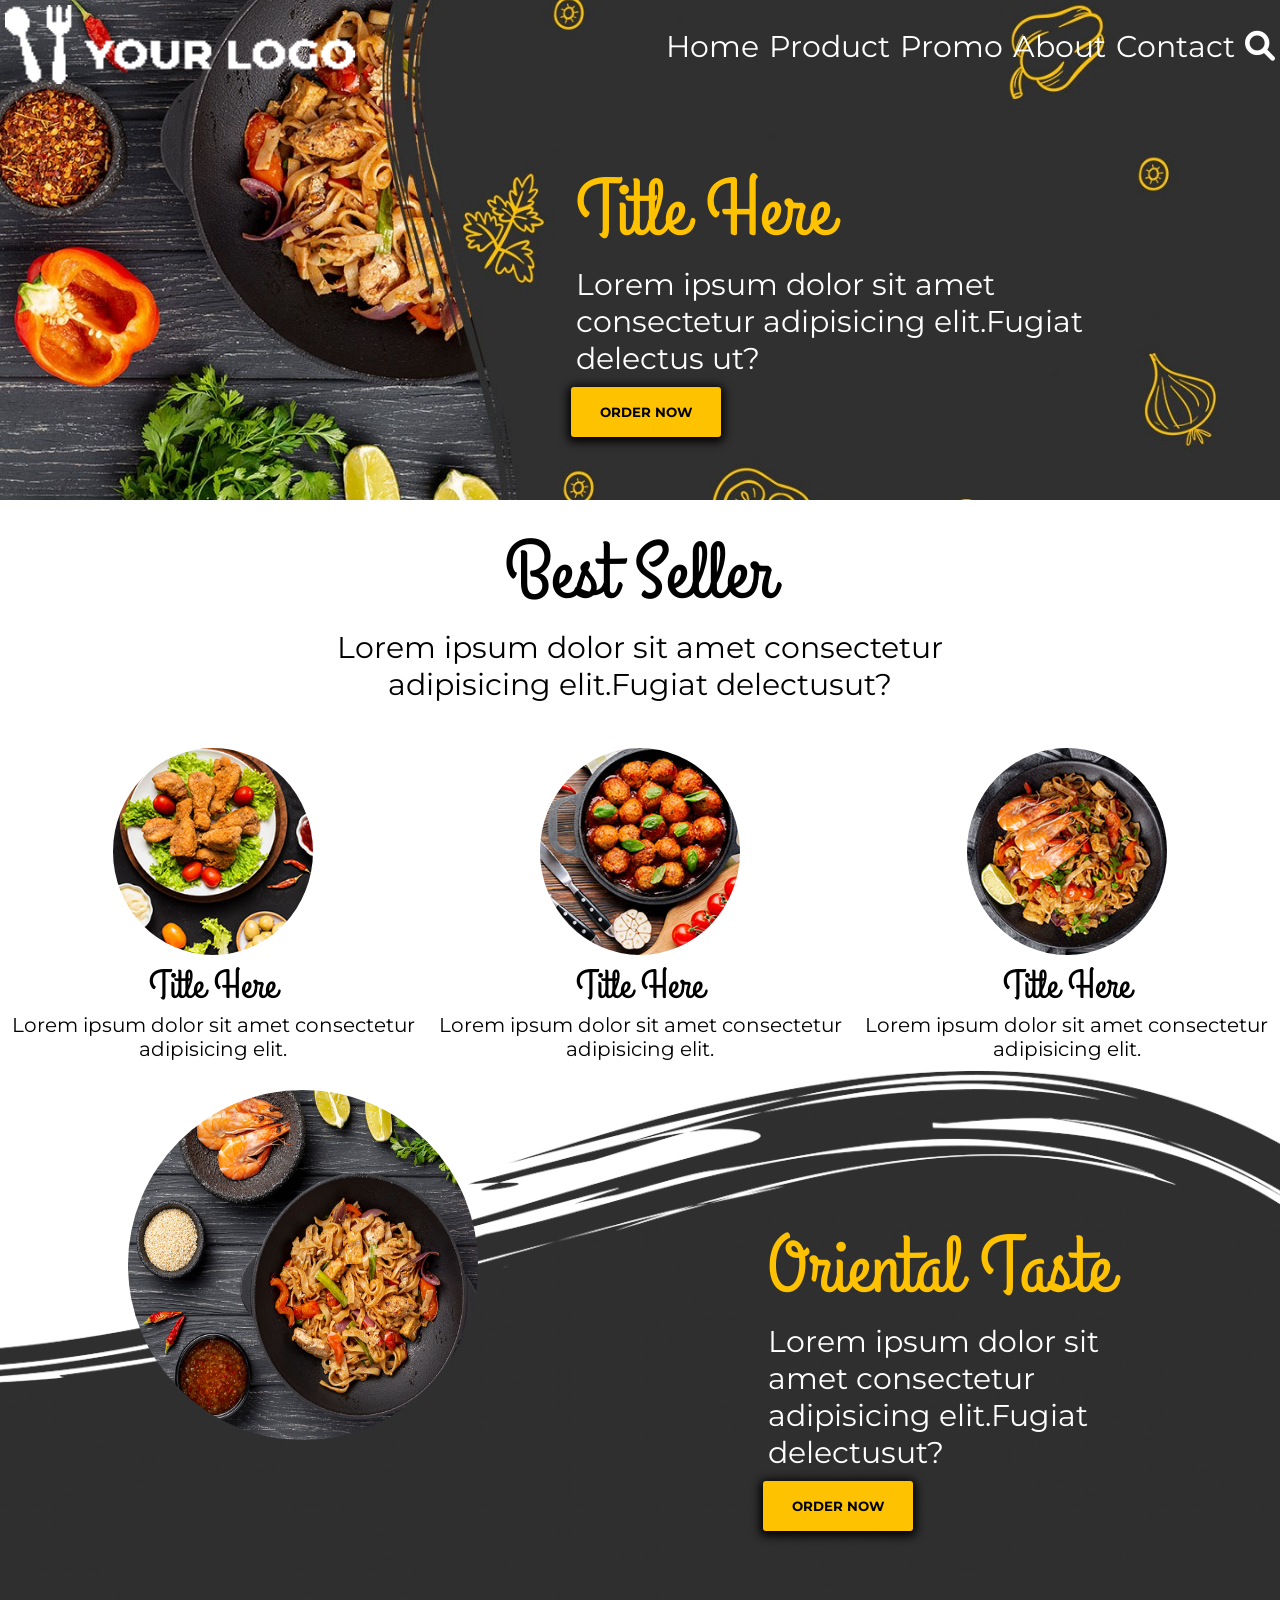
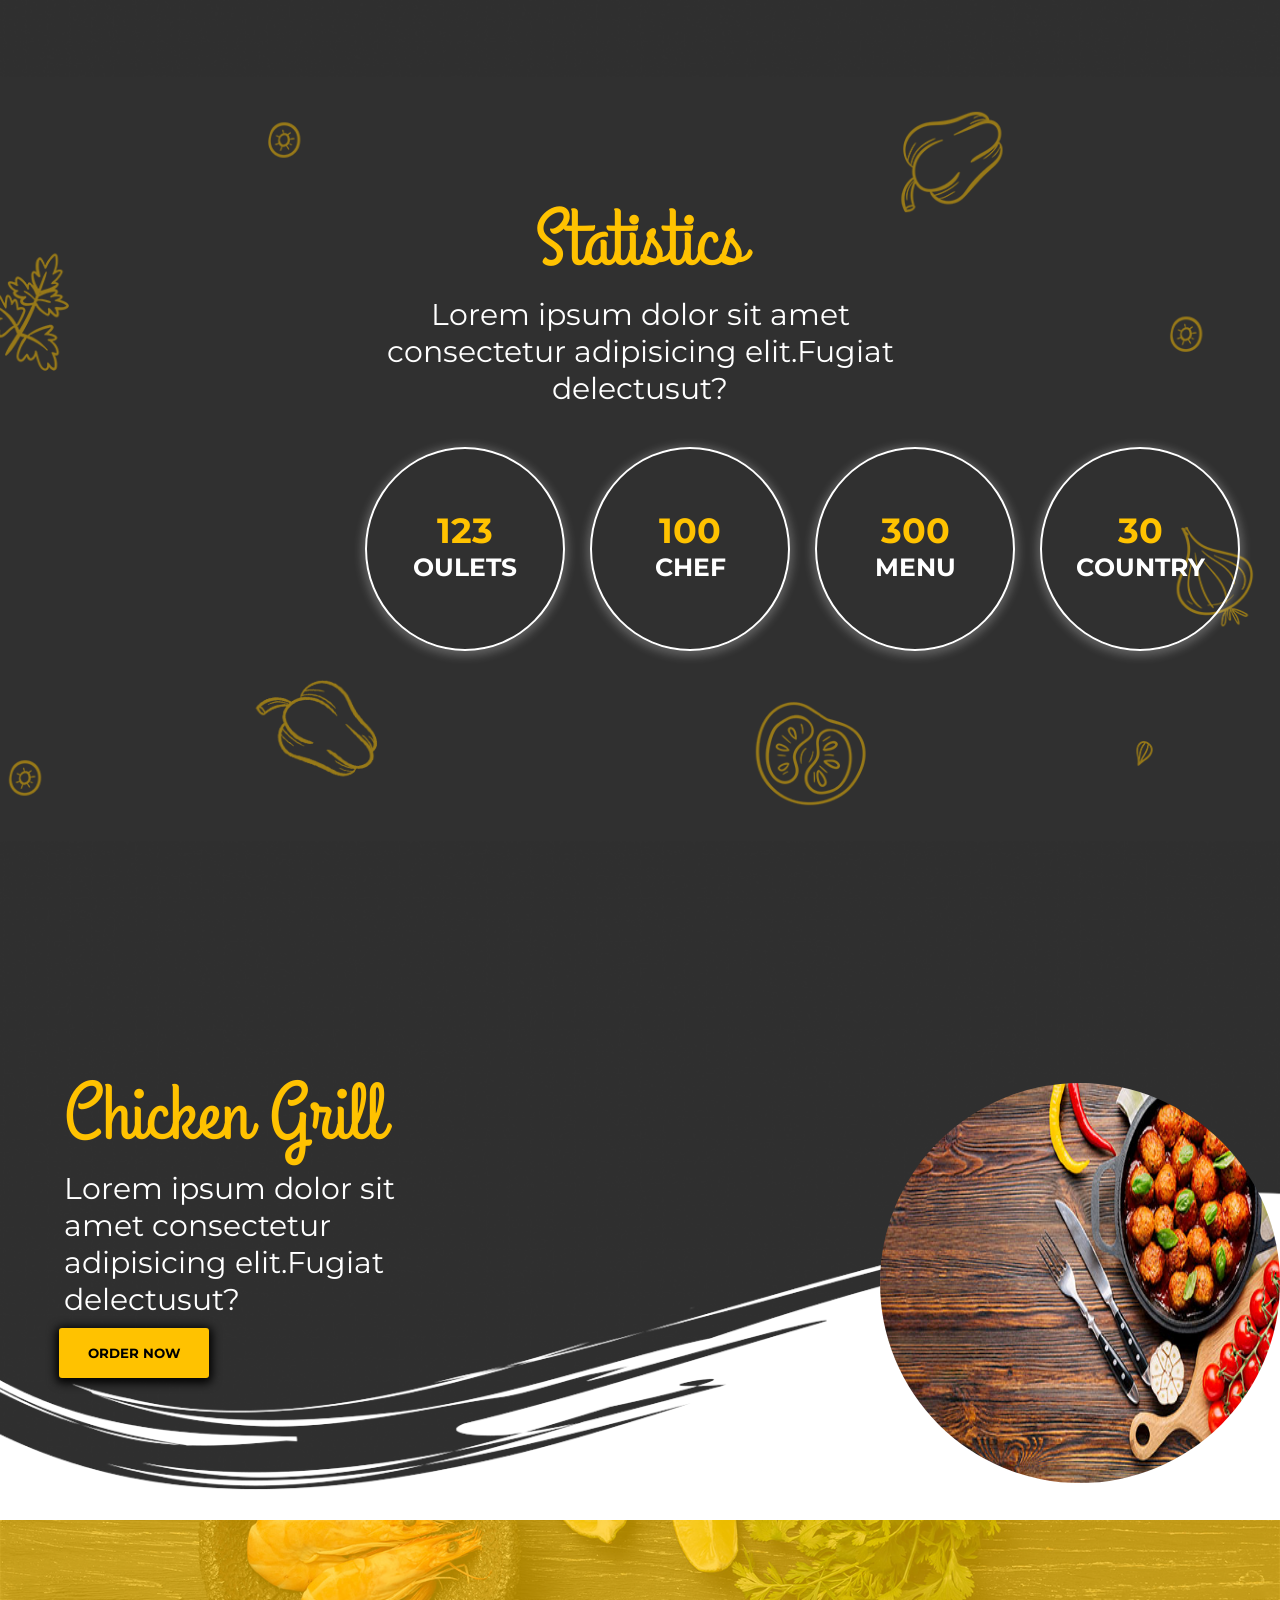
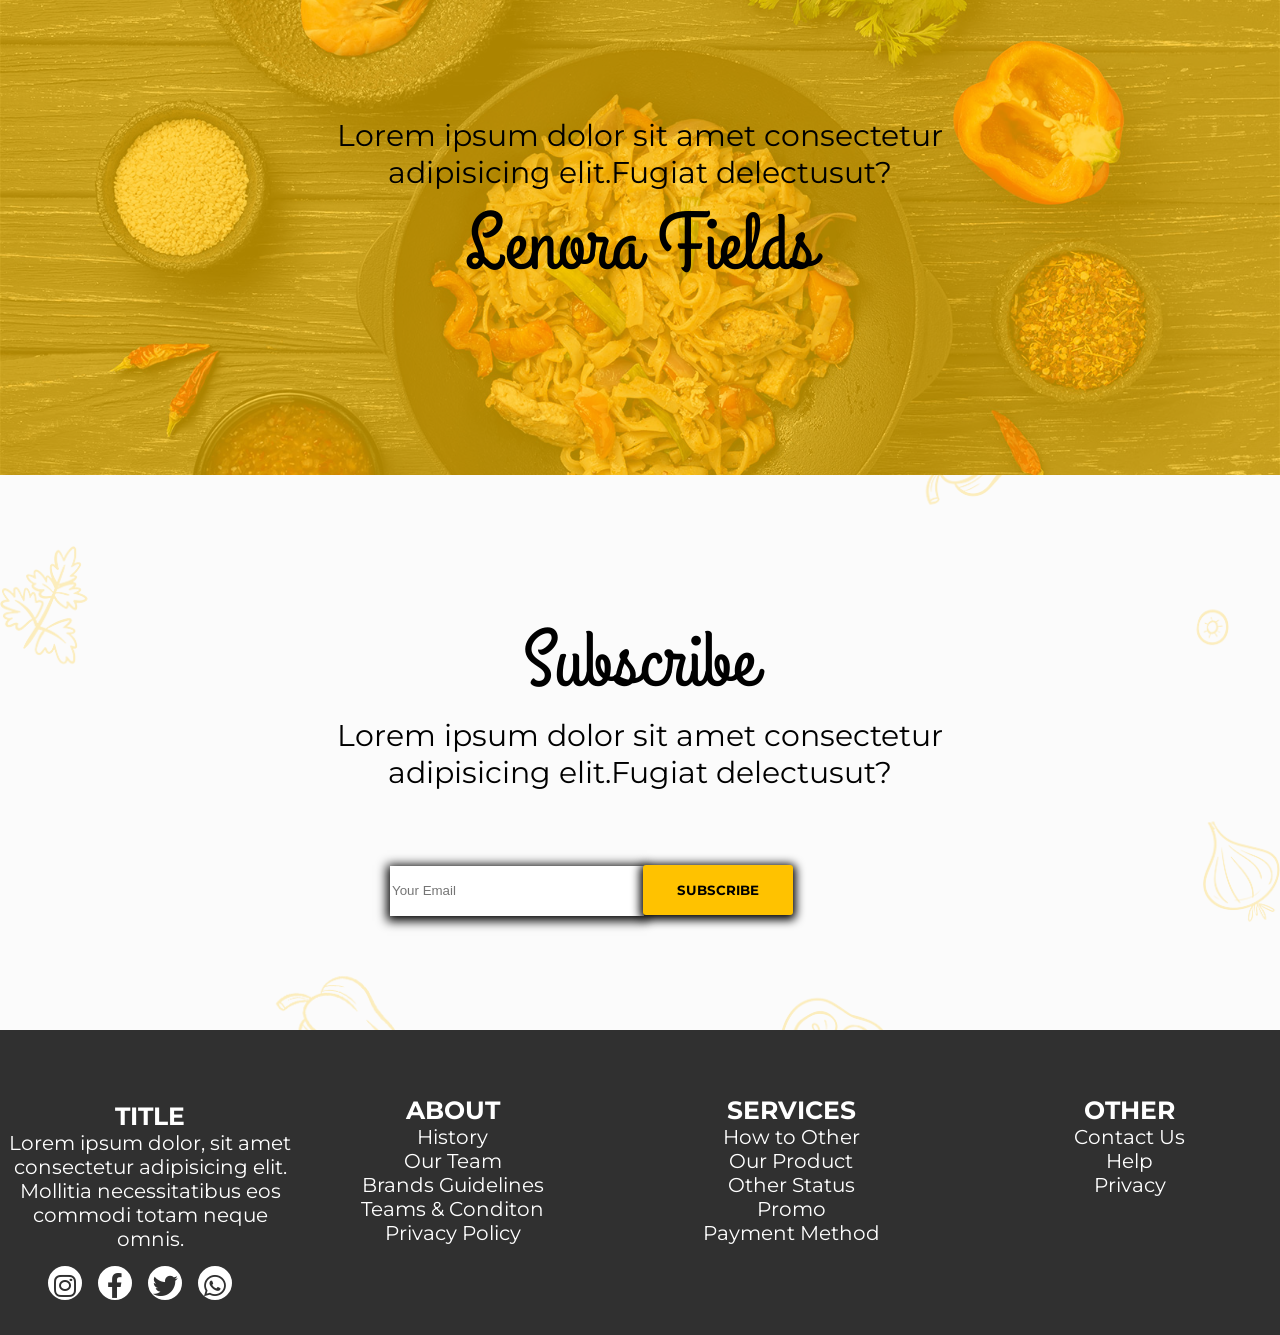
<file: index.html>
<!DOCTYPE html>
<html lang="en">

<head>
    <meta charset="UTF-8">
    <meta http-equiv="X-UA-Compatible" content="IE=edge">
    <meta name="viewport" content="width=device-width, initial-scale=1.0">
    <link rel="stylesheet" href="restaurant_landing_page.css">
    <link rel="stylesheet" href="./Assets/css/all.min.css">
    <link rel="stylesheet" href="./Assets/css/fontawesome.min.css">
    <title>MON RESTAURANT</title>
</head>

<body>
    <div class="big_container">
        <header>
            <div class="logo_menu_container">
                <div class="logo">
                    <img src="./Assets/PNG/logo.png" alt="">
                </div>
                <div class="menu_container">
                    <div class="menu">Home</div>
                    <div class="menu">Product</div>
                    <div class="menu">Promo</div>
                    <div class="menu">About</div>
                    <div class="menu">Contact</div>
                    <div class="menu"><i class="fa-solid fa-magnifying-glass"></i></div>
                </div>
            </div>
            <div class="header_title_container">
                <div class="header_title">Title Here</div>
                <div class="header_text">Lorem ipsum dolor sit amet consectetur adipisicing elit.Fugiat delectus ut?
                </div>
                <div class="header_button">
                    <button><strong>ORDER NOW</strong></button>
                </div>
            </div>
        </header>
        <main>
            <div class="best_seller_container">
                <div class="best_seller_title">Best Seller</div>
                <div class="best_seller_text">Lorem ipsum dolor sit amet consectetur adipisicing elit.Fugiat delectusut?
                </div>
                <div class="plat_cercle_container">
                    <div class="plat_cercle">
                        <div><img src="./Assets/Images/Presentation-plat1.jpg" alt=""></div>
                        <div class="title_plat">Title Here</div>
                        <div class="text_plat">Lorem ipsum dolor sit amet consectetur adipisicing elit.</div>
                    </div>
                    <div class="plat_cercle">
                        <div> <img src="./Assets/Images/Presentation-plat-2.jpg" alt=""></div>
                        <div class="title_plat">Title Here</div>
                        <div class="text_plat">Lorem ipsum dolor sit amet consectetur adipisicing elit.</div>
                    </div>
                    <div class="plat_cercle">
                        <div> <img src="./Assets/Images/Presentation-plat-3.jpg" alt=""></div>
                        <div class="title_plat">Title Here</div>
                        <div class="text_plat">Lorem ipsum dolor sit amet consectetur adipisicing elit.</div>
                    </div>
                </div>
            </div>
            <div class="orientai_big_container">
                <!-- <img src="./Assets/Images/main.png" alt=""> -->
                <div class="oriental_container">
                    <div class="oriental_image">
                        <img src="./Assets/Images/layer.jpg" alt="">
                    </div>
                    <div class="oriental_taste">
                        <div class="oriental_title">Oriental Taste</div>
                        <div class="oriental_text">Lorem ipsum dolor sit amet consectetur adipisicing elit.Fugiat
                            delectusut?</div>
                        <div class="header_button">
                            <button><strong>ORDER NOW</strong></button>
                        </div>
                    </div>
                    <div class="static_container">
                        <div class="static_title">Statistics</div>
                        <div class="static_text">Lorem ipsum dolor sit amet consectetur adipisicing elit.Fugiat
                            delectusut?</div>
                        <div class="circle_container">
                            <div class="first_part">
                                <div class="circle">
                                    <div class="circle_number"><strong>123</strong></div>
                                    <div class="circle_text"><strong>OULETS</strong></div>
                                </div>
                                <div class="circle">
                                    <div class="circle_number"><strong>100</strong></div>
                                    <div class="circle_text"><strong>CHEF</strong></div>
                                </div>
                            </div>
                            <div class="second_part">
                                <div class="circle">
                                    <div class="circle_number"><strong>300</strong></div>
                                    <div class="circle_text"><strong>MENU</strong></div>
                                </div>
                                <div class="circle">
                                    <div class="circle_number"><strong>30</strong></div>
                                    <div class="circle_text"><strong>COUNTRY</strong></div>
                                </div>
                            </div>
                        </div>
                    </div>
                </div>
                <div class="chicken_container">
                    <div class="chicken">
                        <div class="chicken_title">Chicken Grill</div>
                        <div class="chicken_text">Lorem ipsum dolor sit amet consectetur adipisicing elit.Fugiat
                            delectusut?</div>
                        <div class="header_button">
                            <button><strong>ORDER NOW</strong></button>
                        </div>
                    </div>
                    <div class="chicken_image">
                        <img src="./Assets/Images/cercle.jpg" alt="">
                    </div>
                </div>
            </div>
            <div class="lenora_container">
                <div class="background_container">
                    <div class="lenora_text">Lorem ipsum dolor sit amet consectetur adipisicing elit.Fugiat delectusut?
                    </div>
                    <div class="lenora_title">Lenora Fields</div>
                </div>
            </div>
            <div class="subscribe_container">
                <div class="subscribe_title">Subscribe</div>
                <div class="subscribe_text">Lorem ipsum dolor sit amet consectetur adipisicing elit.Fugiat delectusut?
                </div>
                <div class="subscribe_input">
                    <label>
                        <input type="text" placeholder="Your Email">
                    </label>
                    <button><strong>SUBSCRIBE</strong></button>
                </div>
            </div>
        </main>
        <footer>
            <div class="footer_container">
                <div class="footer_title">
                    <div class="other"><strong>TITLE</strong></div>
                    <div class="texts">Lorem ipsum dolor, sit amet consectetur adipisicing elit. Mollitia necessitatibus eos commodi totam neque omnis.</div>
                    <div class="media_container">
                        <div class="media">
                            <i class="fa-brands fa-instagram"></i>
                        </div>
                        <div class="media">
                            <i class="fa-brands fa-facebook-f"></i>
                        </div>
                        <div class="media">
                            <i class="fa-brands fa-twitter"></i>
                        </div>
                        <div class="media">
                            <i class="fa-brands fa-whatsapp"></i>
                        </div>
                    </div>
                </div>
                <div class="footer_about">
                    <div class="other"><strong>ABOUT</strong></div>
                    <div class="texts">History</div>
                    <div class="texts">Our Team</div>
                    <div class="texts">Brands Guidelines</div>
                    <div class="texts">Teams & Conditon</div>
                    <div class="texts">Privacy Policy</div>
                </div>
                <div class="footer_services">
                    <div class="other"><strong>SERVICES</strong></div>
                    <div class="texts">How to Other</div>
                    <div class="texts">Our Product</div>
                    <div class="texts">Other Status</div>
                    <div class="texts">Promo</div>
                    <div class="texts">Payment Method</div>
                </div>
                <div class="footer_other">
                    <div class="other"><strong>OTHER</strong></div>
                    <div class="texts">Contact Us</div>
                    <div class="texts">Help</div>
                    <div class="texts">Privacy</div>
                </div>
            </div>
        </footer>
    </div>
</body>

</html>
</file>
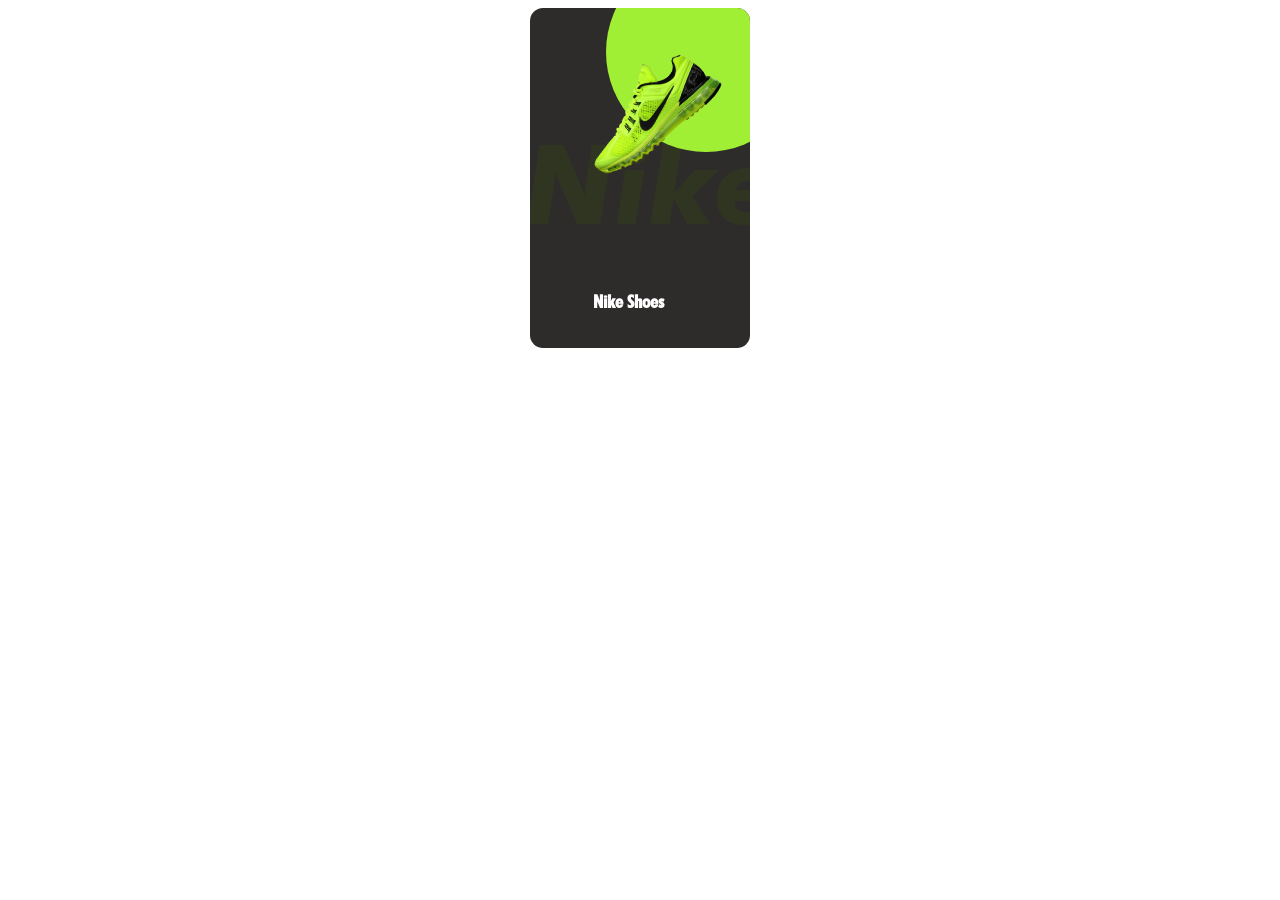
<file: Nike_animation/nike.html>
<!DOCTYPE html>
<html lang="en">
<head>
    <meta charset="UTF-8">
    <meta http-equiv="X-UA-Compatible" content="IE=edge">
    <meta name="viewport" content="width=device-width, initial-scale=1.0">
    <link rel="stylesheet" href="nike.css">
    <title>Nike</title>
</head>
<body>
    <div class="big-container">
       <div class="animation"> <div class="circle"></div>
       <div class="shoes">
           <img src="./image/shoes.png" alt="" width="150px">
       </div></div>
        <div class="nike"><em>Nike</em></div>
        <div class="text">
            <h3>Nike Shoes</h3>
        </div>
        <div class="short-container">
            <div class="number-container">
                <div class="size">SIZE  : </div>
                <div class="number">
                    <div class="square-white">7</div>
                    <div class="square-white">8</div>
                    <div class="square-white">9</div>
                    <div class="square-white">10</div>
                </div>
            </div>
            <div class="color-container">
                <div class="color">COLOR :</div>
                <div class="cicrle-color">
                    <div class="cicrle-color-yellow"></div>
                    <div class="cicrle-color-blue"></div>
                    <div class="cicrle-color-pink"></div>
                </div>
            </div>
        <div class="button">
            <button>Buy Now</button>
        </div>
    </div>
</body>
</html>
</file>
<file: restaurant_landing_page.css>
@font-face {
    font-family: 'GrandHotel';
    src: url(./Assets/Fonts-Style/Grand-hotel/GrandHotel-Regular.ttf);
}

@font-face {
    font-family: 'Montserrat';
    src: url(./Assets/Fonts-Style/Montserrat/Montserrat-VariableFont_wght.ttf);
}

body {
    margin: 0;
    overflow-x: hidden;
}

.big_container {
    min-width: 350px;
    margin: auto;
}

header {
    background-image: url(./Assets/Images/Sans-titre-1.jpg);
    background-position: center;
    background-repeat: no-repeat;
    background-size: cover;
    width: 100%;
    min-height: 400px;
}

.logo_menu_container {
    display: flex;
    justify-content: space-between;
    align-items: center;
    padding: 5px;
}

.logo img {
    width: 90px;
}

.menu_container {
    display: flex;
    color: white;
    justify-content: space-around;
    align-items: center;
}

.menu {
    margin-left: 10px;
    font-family: 'Montserrat';
    font-size: 10px;
}

.header_title_container {
    margin-left: 30px;
    margin-top: 20%;

}

.header_title {
    color: #ffc200;
    font-size: 50px;
    font-family: 'GrandHotel';
}

.header_text {
    color: white;
    font-size: 20px;
    font-family: 'Montserrat';
}

button {
    background-color: #ffc200;
    border: none;
    width: 100px;
    height: 30px;
    border-radius: 3px;
    font-family: 'Montserrat';
    margin-top: 10px;
    margin-left: -5px;
    box-shadow:0px 2px 10px 3px ;
}

button:hover {
    background-color: black;
    color: #ffc200;
}

.plat_cercle_container {
    margin-top: 40px;
    text-align: center;
    width: 100%;
}

.plat_cercle img {
    width: 80px;
    border-radius: 50%;
}

.best_seller_title {
    text-align: center;
    font-size: 50px;
    font-family: 'GrandHotel';
}

.best_seller_text {
    text-align: center;
    font-size: 16px;
    font-family: 'Montserrat';
}

.title_plat {
    font-size: 22px;
    font-family: 'GrandHotel';
}

.text_plat {
    font-size: 13px;
    font-family: 'Montserrat';
    margin-bottom: 20px;
}

.best_seller_container {
    height: 650px;
}

.orientai_big_container {
    background-image: url(./Assets/Images/main.png);
    background-position: center;
    background-size: cover;
    width: 100%;
    height: 800px;
    padding-top: 5px;
    /* overflow: hidden; */
    /* position: relative; */
}

/* .orientai_big_container img{
    width: 870px;
    margin-left: -120px;

   
} */
.oriental_image {
    width: 100px;
    height: 100px;
    overflow: hidden;
    /* border: 1px solid red; */
    border-radius: 100%;
    /* position: absolute; */
    margin-top: 10%;
    margin-left: 2%;

}

.oriental_image img {
    width: 150px;
    height: 150px;
}

.oriental_taste {
    width: 250px;
    /* position: absolute; */
    margin-top: -20%;
    margin-left: 40%;
}

.oriental_title {
    color: #ffc200;
    font-family: 'GrandHotel';
    font-size: 40px;
}

.oriental_text {
    color: white;
    font-family: 'Montserrat';
    font-size: 18px;
}

.static_container {
    text-align: center;
    margin-top: 5%;
    margin-left: 0;
    /* position: absolute; */
    width: 350px;
}

.static_title {
    font-size: 40px;
    color: #ffc200;
    font-family: 'GrandHotel';
}

.static_text {
    font-size: 18px;
    font-family: 'Montserrat';
    color: white;
}

.circle_container {
    display: flex;
    justify-content: space-around;
}

.circle {
    border: 1px solid white;
    width: 70px;
    height: 70px;
    border-radius: 50%;
    margin-top: 10px;
    box-shadow:0px 2px 10px 3px rgba(255, 255, 255, 0.236);
}

.circle_number {
    color: #ffc200;
    margin-top: 10px;
    font-family: 'Montserrat';
    font-size: 18px;
}

.circle_text {
    color: white;
    font-family: 'Montserrat';
    font-size: 13px;
}

.chicken_container {
    display: flex;
    justify-content: space-between;
    margin-top: 5%;
}

.chicken {
    margin-left: 20px;
    margin-top: 5%;
}

.chicken_title {
    font-size: 40px;
    font-family: 'GrandHotel';
    color: #ffc200;
}

.chicken_text {
    color: white;
    font-size: 16px;
    font-family: 'Montserrat';
}

.chicken_image img {
    width: 100px;
    height: 100px;
    border-radius: 50%;
    margin-top: 90%;

}

.lenora_container {
    background-image: url(./Assets/Images/banniere-footer.jpg);
    width: 100%;
    height: 250px;
    background-position: center;
    background-size: cover;
    padding-bottom: 5px;
    margin-top: 30px;
}

.background_container {
    width: 100%;
    height: 250px;
    background-color: #ffc400ac;
    padding-top: 5px;

}

.lenora_text {
    font-size: 19px;
    font-family: 'Montserrat';
    text-align: center;
    margin-top: 30%;
}

.lenora_title {
    font-size: 40px;
    font-family: 'GrandHotel';
    text-align: center;
}

.subscribe_container {
    background-image: url(./Assets/Images/icone-main.png);
    width: 100%;
    height: 250px;
    background-position: center;
    background-size: cover;
    background-color: #f4f4f458;
    padding-top: 5px;
}

.subscribe_title {
    font-size: 40px;
    font-family: 'GrandHotel';
    text-align: center;
    margin-top: 30px;
}

.subscribe_text {
    font-size: 18px;
    font-family: 'Montserrat';
    text-align: center;
}

.subscribe_input {
    margin-left: 50px;
}

input {
    height: 25px;
    border: none;
    box-shadow:0px 2px 10px 3px ;
}

.footer_container {
    width: 100%;
    height: 700px;
    text-align: center;
    background-color: #303030;
    color: white;
    padding-top: 5px;
    font-family: 'Montserrat';
}

.other {
    font-family: 'Montserrat';
    font-size: 20px;
    margin-top: 30px;
}

.media_container {
    display: flex;
    font-size: 20px;
    justify-content: space-around;
    width: 150px;
    margin-left: 30%;
    margin-top: 20px;
}

.media {
    width: 30px;
    height: 30px;
    border: 2px solid white;
    border-radius: 50%;
    background-color: white;

}

.media i {
    margin-top: 5px;
    color: #303030;
}

/* mobile */
@media only screen and (max-width: 350px){
    
.big_container {
    min-width: 350px;
    margin: auto;
}

header {
    background-image: url(./Assets/Images/Sans-titre-1.jpg);
    background-position: center;
    background-repeat: no-repeat;
    background-size: cover;
    width: 100%;
    min-height: 400px;
}

.logo_menu_container {
    display: flex;
    justify-content: space-between;
    align-items: center;
    padding: 5px;
}

.logo img {
    width: 90px;
}

.menu_container {
    display: flex;
    color: white;
    justify-content: space-around;
    align-items: center;
}

.menu {
    margin-left: 10px;
    font-family: 'Montserrat';
    font-size: 10px;
}

.header_title_container {
    margin-left: 30px;
    margin-top: 20%;

}

.header_title {
    color: #ffc200;
    font-size: 50px;
    font-family: 'GrandHotel';
}

.header_text {
    color: white;
    font-size: 20px;
    font-family: 'Montserrat';
}

button {
    background-color: #ffc200;
    border: none;
    width: 100px;
    height: 30px;
    border-radius: 3px;
    font-family: 'Montserrat';
    margin-top: 10px;
    margin-left: -5px;
}

button:hover {
    background-color: black;
    color: #ffc200;
}

.plat_cercle_container {
    margin-top: 40px;
    text-align: center;
    width: 100%;
}

.plat_cercle img {
    width: 80px;
    border-radius: 50%;
}

.best_seller_title {
    text-align: center;
    font-size: 50px;
    font-family: 'GrandHotel';
}

.best_seller_text {
    text-align: center;
    font-size: 16px;
    font-family: 'Montserrat';
}

.title_plat {
    font-size: 22px;
    font-family: 'GrandHotel';
}

.text_plat {
    font-size: 13px;
    font-family: 'Montserrat';
    margin-bottom: 20px;
}

.best_seller_container {
    height: 650px;
}

.orientai_big_container {
    background-image: url(./Assets/Images/main.png);
    background-position: center;
    background-size: cover;
    width: 100%;
    height: 800px;
    padding-top: 5px;
    /* overflow: hidden; */
    /* position: relative; */
}

/* .orientai_big_container img{
    width: 870px;
    margin-left: -120px;

   
} */
.oriental_image {
    width: 100px;
    height: 100px;
    overflow: hidden;
    /* border: 1px solid red; */
    border-radius: 100%;
    /* position: absolute; */
    margin-top: 10%;
    margin-left: 2%;

}

.oriental_image img {
    width: 150px;
    height: 150px;
}

.oriental_taste {
    width: 250px;
    /* position: absolute; */
    margin-top: -20%;
    margin-left: 40%;
}

.oriental_title {
    color: #ffc200;
    font-family: 'GrandHotel';
    font-size: 40px;
}

.oriental_text {
    color: white;
    font-family: 'Montserrat';
    font-size: 18px;
}

.static_container {
    text-align: center;
    margin-top: 5%;
    margin-left: 0;
    /* position: absolute; */
    width: 350px;
}

.static_title {
    font-size: 40px;
    color: #ffc200;
    font-family: 'GrandHotel';
}

.static_text {
    font-size: 18px;
    font-family: 'Montserrat';
    color: white;
}

.circle_container {
    display: flex;
    justify-content: space-around;
}

.circle {
    border: 2px solid white;
    width: 70px;
    height: 70px;
    border-radius: 50%;
    margin-top: 10px;
}

.circle_number {
    color: #ffc200;
    margin-top: 10px;
    font-family: 'Montserrat';
    font-size: 18px;
}

.circle_text {
    color: white;
    font-family: 'Montserrat';
    font-size: 13px;
}

.chicken_container {
    display: flex;
    justify-content: space-between;
    margin-top: 5%;
}

.chicken {
    margin-left: 20px;
    margin-top: 5%;
}

.chicken_title {
    font-size: 40px;
    font-family: 'GrandHotel';
    color: #ffc200;
}

.chicken_text {
    color: white;
    font-size: 16px;
    font-family: 'Montserrat';
}

.chicken_image img {
    width: 100px;
    height: 100px;
    border-radius: 50%;
    margin-top: 90%;

}

.lenora_container {
    background-image: url(./Assets/Images/banniere-footer.jpg);
    width: 100%;
    height: 250px;
    background-position: center;
    background-size: cover;
    padding-bottom: 5px;
    margin-top: 30px;
}

.background_container {
    width: 100%;
    height: 250px;
    background-color: #ffc400ac;
    padding-top: 5px;

}

.lenora_text {
    font-size: 19px;
    font-family: 'Montserrat';
    text-align: center;
    margin-top: 30%;
}

.lenora_title {
    font-size: 40px;
    font-family: 'GrandHotel';
    text-align: center;
}

.subscribe_container {
    background-image: url(./Assets/Images/icone-main.png);
    width: 100%;
    height: 250px;
    background-position: center;
    background-size: cover;
    background-color: #f4f4f458;
    padding-top: 5px;
}

.subscribe_title {
    font-size: 40px;
    font-family: 'GrandHotel';
    text-align: center;
    margin-top: 30px;
}

.subscribe_text {
    font-size: 18px;
    font-family: 'Montserrat';
    text-align: center;
}

.subscribe_input {
    margin-left: 50px;
}

input {
    height: 25px;
    border: none;
}

.footer_container {
    width: 100%;
    height: 700px;
    text-align: center;
    background-color: #303030;
    color: white;
    padding-top: 5px;
    font-family: 'Montserrat';
}

.other {
    font-family: 'Montserrat';
    font-size: 20px;
    margin-top: 30px;
}

.media_container {
    display: flex;
    font-size: 20px;
    justify-content: space-around;
    width: 150px;
    margin-left: 30%;
    margin-top: 20px;
}

.media {
    width: 30px;
    height: 30px;
    border: 2px solid white;
    border-radius: 50%;
    background-color: white;

}

.media i {
    margin-top: 5px;
    color: #303030;
}
}

/* tablette */
@media only screen and (min-width: 750px) and  (max-width: 1120px){
    .big_container {
      max-width:1120px;
        margin: auto;
    }

    header {
        background-image: url(./Assets/Images/Sans-titre-1.jpg);
        background-position: center;
        background-repeat: no-repeat;
        background-size: cover;
        width: 100%;
        min-height: 500px;
    }

    .logo img {
        width: 200px;
    }

    .menu {
        margin-left: 10px;
        font-family: 'Montserrat';
        font-size: 25px;
    }

    .header_title_container {
        margin-left: 43%;
        margin-top: 5%;

    }

    .header_title {
        color: #ffc200;
        font-size: 75px;
        font-family: 'GrandHotel';
    }

    .header_text {
        color: white;
        font-size: 30px;
        font-family: 'Montserrat';
    }

    button {
        background-color: #ffc200;
        border: none;
        width: 150px;
        height: 50px;
        border-radius: 3px;
        font-family: 'Montserrat';
        margin-top: 10px;
        margin-left: -5px;
    }

    button:hover {
        background-color: black;
        color: #ffc200;
        border: 2px solid #ffc200;
    }

    .plat_cercle_container {
        padding-top: 5px;
        margin-top: 40px;
        text-align: center;
        width: 100%;
        display: flex;
    }

    .plat_cercle img {
        width: 150px;
        border-radius: 50%;
    }

    .best_seller_title {
        margin-top: 20px;
        text-align: center;
        font-size: 70px;
        font-family: 'GrandHotel';
    }

    .best_seller_text {
        text-align: center;
        font-size: 20px;
        font-family: 'Montserrat';
        width: 700px;
        margin: auto;
    }

    .title_plat {
        font-size: 30px;
        font-family: 'GrandHotel';
    }

    .text_plat {
        font-size: 20px;
        font-family: 'Montserrat';
        margin-bottom: 20px;
    }

    .best_seller_container {
        height: 550px;
    }

    .orientai_big_container {
        background-image: url(./Assets/Images/main.png);
        background-position: center;
        background-size: cover;
        width: 100%;
        height: 2000px;
        padding-top: 20px;

    }

    .oriental_image {
        width: 250px;
        height: 250px;
        overflow: hidden;
        border-radius: 100%;
        margin-left: 5%;

    }

    .oriental_image img {
        width: 250px;
        height: 250px;
        margin-right: 0;
    }

    .oriental_taste {
        width: 350px;
        margin-left: 53%;
    }

    .oriental_title {
        color: #ffc200;
        margin-top: 30px;
        font-family: 'GrandHotel';
        font-size: 60px;
    }

    .oriental_text {
        color: white;
        font-family: 'Montserrat';
        font-size: 25px;
    }

    .static_container {
        text-align: center;
        margin-top: 0;
        margin-left: 0;
        /* position: absolute; */
        width: 600px;
        margin:40% auto;
    }

    .static_title {
        font-size: 60px;
        color: #ffc200;
        font-family: 'GrandHotel';
        margin-top: 40px;
    }

    .static_text {
        font-size: 25px;
        font-family: 'Montserrat';
        color: white;
    }

    .circle_container {
        display: flex;
        justify-content: space-around;
        width: 100%;
        margin-top: 5%;
    }

    .second_part,
    .first_part {
        width: 350px;
        display: flex;
        justify-content: space-between;
    }

    .circle {
        border: 2px solid white;
        width: 150px;
        height: 150px;
        border-radius: 50%;
        margin-top: 10px;
        margin-left: 25px;
    }

    .circle_number {
        color: #ffc200;
        margin-top: 60px;
        font-family: 'Montserrat';
        font-size: 25px;
    }

    .circle_text {
        color: white;
        font-family: 'Montserrat';
        font-size: 20px;
    }

    .chicken_container {
        max-width: 900;
        display: flex;
        justify-content: space-between;
        margin-top: 40%;
    }

    .chicken {
        margin-left: 20px;
        margin-top: 5%;
    }

    .chicken_title {
        font-size: 60px;
        font-family: 'GrandHotel';
        color: #ffc200;
    }

    .chicken_text {
        color: white;
        font-size:25px;
        font-family: 'Montserrat';
        width: 350px;
    }

    .chicken_image img {
        width: 250px;
        height: 250px;
        border-radius: 50%;
        margin-top: 25%;

    }

    .lenora_container {
        background-image: url(./Assets/Images/banniere-footer.jpg);
        width: 100%;
        height: 350px;
        background-position: center;
        background-size: cover;
        padding-bottom: 5px;
        margin-top: 30px;
    }

    .background_container {
        width: 100%;
        height: 350px;
        background-color: #ffc400ac;
        padding-top: 5px;

    }

    .lenora_text {
        font-size: 20px;
        font-family: 'Montserrat';
        text-align: center;
        margin: 10% auto;
        width: 700px;
    }

    .lenora_title {
        font-size: 60px;
        font-family: 'GrandHotel';
        text-align: center;
        margin-top: -10%;
    }

    .subscribe_container {
        background-image: url(./Assets/Images/icone-main.png);
        width: 100%;
        height: 350px;
        background-position: center;
        background-size: cover;
        background-color: #f4f4f4b8;
        padding-top: 5px;
    }

    .subscribe_title {
        font-size: 60px;
        font-family: 'GrandHotel';
        text-align: center;
        margin-top: 5%;
    }

    .subscribe_text {
        font-size: 20px;
        font-family: 'Montserrat';
        text-align: center;
        width: 700px;
        margin: auto;
    }

    .subscribe_input {
        margin-top: 20px;
        width: 500px;
        margin: auto;
    }

    input {
        height: 25px;
        height: 48px;
        width: 250px;
        border: none;
    }
    
    .footer_container {
        width: 100%;
        height: 300px;
        text-align: center;
        background-color: #303030;
        color: white;
        padding-top: 5px;
        font-family: 'Montserrat';
        display: flex;
        justify-content: space-between;
        

    }
    .footer_title{
        width: 100px;
        margin-right: 5%;
        margin-top: 2%;
    }
    .other {
        font-family: 'Montserrat';
        font-size: 20px;
        margin-top: 20%;
        margin-left: 15px;
        width: 100px;
       
    }

    .media_container {
        display: flex;
        font-size: 19px;
        justify-content: space-around;
        width: 200px;
        margin-left: 20%;
        margin-top: 15px;
    }

    .media {
        width: 20px;
        height: 20px;
        border: 2px solid white;
        border-radius: 50%;
        background-color: white;

    }

    .texts {
        font-size: 17px;
        width: 150px;
    }
}
/* desktop */
@media only screen and (min-width: 1121px){
    .big_container {
        max-width: 1;
          margin: auto;
      }
  
      header {
          background-image: url(./Assets/Images/Sans-titre-1.jpg);
          background-position: center;
          background-repeat: no-repeat;
          background-size: cover;
          width: 100%;
          min-height: 500px;
      }
  
      .logo img {
          width: 350px;
      }
  
      .menu {
          margin-left: 10px;
          font-family: 'Montserrat';
          font-size: 30px;
      }
  
      .header_title_container {
          margin-left: 45%;
          margin-top: 5%;
          width: 600px;
  
      }
  
      .header_title {
          color: #ffc200;
          font-size: 80px;
          font-family: 'GrandHotel';
      }
  
      .header_text {
          color: white;
          font-size: 30px;
          font-family: 'Montserrat';
      }
  
      button {
          background-color: #ffc200;
          border: none;
          width: 150px;
          height: 50px;
          border-radius: 3px;
          font-family: 'Montserrat';
          margin-top: 10px;
          margin-left: -5px;
      }
  
      button:hover {
          background-color: black;
          color: #ffc200;
          border: 2px solid #ffc200;
      }
  
      .plat_cercle_container {
          padding-top: 5px;
          margin-top: 40px;
          text-align: center;
          width: 100%;
          display: flex;
      }
  
      .plat_cercle img {
          width: 200px;
          border-radius: 50%;
      }
  
      .best_seller_title {
          margin-top: 20px;
          text-align: center;
          font-size: 80px;
          font-family: 'GrandHotel';
      }
  
      .best_seller_text {
          text-align: center;
          font-size: 30px;
          font-family: 'Montserrat';
          width: 700px;
          margin: auto;
      }
  
      .title_plat {
          font-size: 40px;
          font-family: 'GrandHotel';
      }
  
      .text_plat {
          font-size: 20px;
          font-family: 'Montserrat';
          margin-bottom: 20px;
      }
  
      .best_seller_container {
          height: 550px;
      }
  
      .orientai_big_container {
          background-image: url(./Assets/Images/main.png);
          background-position: center;
          background-size: cover;
          width: 100%;
          height: 2000px;
          padding-top: 20px;
  
      }
  
      .oriental_image {
          width: 350px;
          height: 350px;
          overflow: hidden;
          border-radius: 100%;
          margin-top: 0;
          margin-left: 10%;
  
      }
  
      .oriental_image img {
          width: 450px;
          height: 350px;
          margin-right: 0;
      }
  
      .oriental_taste {
          width: 350px;
          margin-top: -20%;
          margin-left: 60%;
      }
  
      .oriental_title {
          color: #ffc200;
          margin-top: 30px;
          font-family: 'GrandHotel';
          font-size: 80px;
      }
  
      .oriental_text {
          color: white;
          font-family: 'Montserrat';
          font-size: 30px;
      }
  
      .static_container {
          text-align: center;
          margin-top: 0;
          margin-left: 0;
          /* position: absolute; */
          width: 600px;
          margin:20% auto;
      }
  
      .static_title {
          font-size: 80px;
          color: #ffc200;
          font-family: 'GrandHotel';
          margin-top: 40px;
      }
  
      .static_text {
          font-size: 30px;
          font-family: 'Montserrat';
          color: white;
      }
  
      .circle_container {
          display: flex;
          justify-content: space-around;
          width: 100%;
          margin-top: 5%;
      }
  
      .second_part,
      .first_part {
          width: 450px;
          display: flex;
          justify-content: space-between;
      }
  
      .circle {
          border: 2px solid white;
          width: 200px;
          height: 200px;
          border-radius: 50%;
          margin-top: 10px;
          margin-left: 25px;
      }
  
      .circle_number {
          color: #ffc200;
          margin-top: 60px;
          font-family: 'Montserrat';
          font-size: 35px;
      }
  
      .circle_text {
          color: white;
          font-family: 'Montserrat';
          font-size: 25px;
      }
  
      .chicken_container {
          display: flex;
          justify-content: space-between;
          margin-top: 30%;
      }
  
      .chicken {
          margin-left: 5%;
          margin-top: 2%;
      }
  
      .chicken_title {
          font-size: 80px;
          font-family: 'GrandHotel';
          color: #ffc200;
      }
  
      .chicken_text {
          color: white;
          font-size: 30px;
          font-family: 'Montserrat';
          width: 350px;
      }
  
      .chicken_image img {
          width: 400px;
          height: 400px;
          border-radius: 50%;
          margin-top: 12%;
  
      }
  
      .lenora_container {
          background-image: url(./Assets/Images/banniere-footer.jpg);
          width: 100%;
          height: 550px;
          background-position: center;
          background-size: cover;
          padding-bottom: 5px;
          margin-top: 30px;
      }
  
      .background_container {
          width: 100%;
          height: 550px;
          background-color: #ffc400ac;
          padding-top: 5px;
  
      }
  
      .lenora_text {
          font-size: 30px;
          font-family: 'Montserrat';
          text-align: center;
          margin: 15% auto;
          width: 700px;
      }
  
      .lenora_title {
          font-size: 80px;
          font-family: 'GrandHotel';
          text-align: center;
          margin-top: -15%;
      }
  
      .subscribe_container {
          background-image: url(./Assets/Images/icone-main.png);
          width: 100%;
          height: 550px;
          background-position: center;
          background-size: cover;
          background-color: #f4f4f458;
          padding-top: 5px;
      }
  
      .subscribe_title {
          font-size: 80px;
          font-family: 'GrandHotel';
          text-align: center;
          margin-top: 10%;
      }
  
      .subscribe_text {
          font-size: 30px;
          font-family: 'Montserrat';
          text-align: center;
          width: 700px;
          margin: auto;
      }
  
      .subscribe_input {
          margin-left: 15%;
          margin-top: 20px;
          width: 500px;
          margin:5% auto;
      }
  
      input {
          height: 25px;
          height: 48px;
          width: 250px;
          border: none;
      }
      
      .footer_container {
          width: 100%;
          height: 300px;
          text-align: center;
          background-color: #303030;
          color: white;
          padding-top: 5px;
          font-family: 'Montserrat';
          display: flex;
          justify-content: space-between;
          
  
      }
      .footer_title{
          width: 200px;
          margin-right: 5%;
          margin-top: 2%;
      }
      .other {
          font-family: 'Montserrat';
          font-size: 25px;
          margin-top: 20%;
          width: 300px;
         
      }
  
      .media_container {
          display: flex;
          font-size: 25px;
          justify-content: space-around;
          width: 200px;
          margin-left: 20%;
          margin-top: 15px;
      }
  
      .media {
          width: 30px;
          height: 30px;
          border: 2px solid white;
          border-radius: 50%;
          background-color: white;
  
      }
  
      .texts {
          font-size: 20px;
          width: 300px;
      }
}
</file>
<file: Nike_animation/nike.css>
@font-face {
    font-family: "Futura bold" ;
    src: url(/font/Futura\ Bold\ font.ttf);
}
@font-face {
    font-family: "Futura bold italic";
    src: url(/font/Futura\ Bold\ Italic\ font.ttf);
}
.big-container{
    width: 200px;
    height: 320px;
    padding: 10px;
    background-color: #2e2b2b;
    position: relative;
    overflow: hidden;
    margin: auto;
    border-radius: 13px;
}
.circle{
    width: 200px;
    height: 200px;
    border-radius: 50%;
    margin-left: 30%;
    margin-top: -30%;
    background-color:#a1ef34 ;
    position: absolute;
    z-index: 2;
   
    /* transform: translate(100px) rotate(15deg);
    transform-origin: 0 -250px; */
}
.big-container:hover .circle{
    width: 150px;
    height: 150px;
    padding-left: 100px;
    margin-left: -20px;
}
img{
    position: absolute;
    margin-top: 25%;
    margin-left: 30px;
    transform: rotate(320deg);
    z-index: 3;
}
.big-container:hover img{
    margin-top: 15%;
}
.nike{
    position: absolute;
    font-size: 110px;
    margin-top: 100px;
    color: #35491660;
    margin-left: -15px;
    margin-top: px;
    z-index: 1;
    font-family: "Futura bold italic";
}
.text{
    color: white;
    position: absolute;
    margin-top: 115%;
    margin-left: 24%;
    z-index: 4;
    font-family: "Futura bold" ;
}
.big-container:hover .text{
    margin-top: 65%;
}
/* .cicle::after{
    content: ;
    position: absolute;
    font-size: 150px;
    margin-top: 30%;
    margin-left:-35px;
    color: #313229;
} */
.short-container ,.button{
    margin-top: 170%;
}
.big-container:hover .short-container{
    position: absolute;
    display: block;
    margin-top: 100%;
    margin-left: 20px;
}
.number-container{
    display: flex;
    align-items: center;
}
.number{
    display: flex;
    justify-content: space-around;
}
.size{
    color: white;
    font-size: 15px;
    font-family: "Futura bold" ;
}
.square-white{
    width: 20px;
    height: 20px;
    margin-left: 10px;
    text-align: center;
    background-color: white;
    border-radius: 5px;
    font-family: "Futura bold" ;
}
.cicrle-color {
    display: flex;
    justify-content: space-around;
}
.color{
    color: white;
    font-size: 15px;
    font-family: "Futura bold" ;
}
.color-container{
    display: flex;
    margin-left: 20px;
    margin-top: 10px;
}
.cicrle-color-yellow{
    width: 20px;
    height: 20px;
    border-radius: 50%;
    margin-left: 10px;
    background-color:#95d23c ;
    
}
.cicrle-color-blue{
    width: 20px;
    height: 20px;
    border-radius: 50%;
    margin-left: 10px;
    background-color:#1ba2dc ;
}
.cicrle-color-pink{
    width: 20px;
    height: 20px;
    border-radius: 50%;
    margin-left: 10px;
    background-color:#be0a4e ;
}
.button{
    width: 70px;
    height: 25px;
    background-color:white ;
    border-radius: 3px;
    text-align: center;
    margin-top: 15%;
    margin-left: 50px;
    color: black;
    font-family: "Futura bold" ;
}
button{
    background-color: white;
    border: none;
    font-family: "Futura bold" ;
    
}
/* .circle:hover{
    animation-duration: 2s;
    animation-name: agrandissement;
    animation-timing-function:  linear  ;
  }
  @keyframes agrandissement {
    from {
      width: 150px;
      height: 150px;
    }
  
    to {
        width: 350px;
        height: 350px;
    }
  } */
</file>
